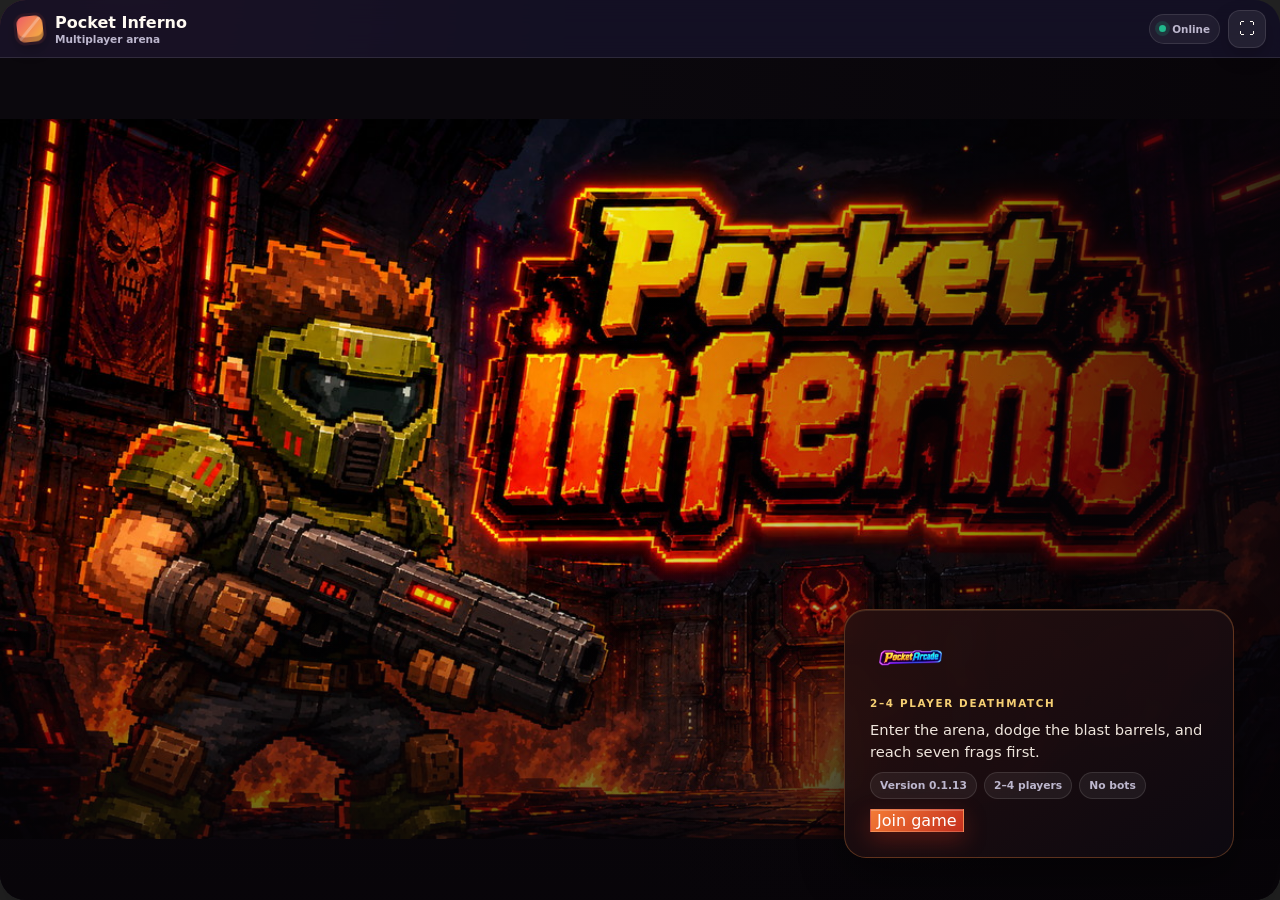
<file: sdcard-example/apps/pocket-inferno/harness.html>
<!doctype html><html><head><meta charset='utf-8'><meta name='viewport' content='width=device-width,initial-scale=1'><link rel='stylesheet' href='client/app.css'><style>html,body{margin:0;width:100%;height:100%;background:#222}#app{width:100%;height:100%;}</style></head><body><div id='app'></div><script>
const listeners={match:[],snapshot:[],event:[],result:[],error:[],connection:[],fullscreen:[]};
const scenario=new URLSearchParams(location.search).get('scenario')||'none';
const baseMatch={appId:'pocket-inferno',appVersion:'0.1.6',matchId:'m1',state:scenario==='waiting'?'waiting':'playing',revision:1,seats:[{seat:1,ready:true,connected:true,player:{profileId:'p1',nickname:'Alex',wins:0,avatarUrl:null}},{seat:2,ready:true,connected:true,player:{profileId:'p2',nickname:'Sam',wins:0,avatarUrl:null}},{seat:3,ready:false,connected:false,player:null},{seat:4,ready:false,connected:false,player:null}],spectators:[],you:{role:'player',seat:1,controller:true}};
const snap={appId:'pocket-inferno',matchId:'m1',revision:1,serverTick:1,ackInputSeq:0,payload:{phase:'playing',limit:7,time:180000,players:[{seat:1,x:1.5,y:1.5,a:0,h:100,k:0,d:0,ammo:4,dead:false,respawn:0},{seat:2,x:3.5,y:1.5,a:3.14,h:100,k:0,d:0,ammo:4,dead:false,respawn:0}],pickups:[{id:1,active:true},{id:2,active:true},{id:3,active:true},{id:4,active:true},{id:5,active:true},{id:6,active:true}],barrels:[{id:1,kind:'wood',x:5.5,y:1.5,active:true},{id:5,kind:'flame',x:7.5,y:6.5,active:true},{id:6,kind:'flame',x:8.5,y:9.5,active:true}]}};
window.arcade={profile:{},connectionStatus:'connected',onConnection(cb){listeners.connection.push(cb);return()=>{}},display:{fullscreen:false,requestFullscreen(){return true},exitFullscreen(){return true},onFullscreenChange(cb){listeners.fullscreen.push(cb);return()=>{}}},game:{join(){console.log('join')},leave(){},ready(){},send(){return true},claimControl(){return true},requestSnapshot(){setTimeout(()=>listeners.snapshot.forEach(cb=>cb(snap)),20);return true},currentMatch(){return scenario==='none'?null:baseMatch},currentSnapshot(){return scenario==='playing'?snap:null},onMatch(cb){listeners.match.push(cb);return()=>{}},onSnapshot(cb){listeners.snapshot.push(cb);return()=>{}},onEvent(cb){listeners.event.push(cb);return()=>{}},onResult(cb){listeners.result.push(cb);return()=>{}},onError(cb){listeners.error.push(cb);return()=>{}}}};
</script><script src='client/app.js'></script><script>window.cleanup=window.PocketArcadeApps['pocket-inferno'].mount(document.getElementById('app'),window.arcade);</script></body></html>
</file>
<file: sdcard-example/apps/pocket-inferno/client/app.css>
.pocket-inferno {
  --pa-bg: #151226;
  --pa-panel: #211c38;
  --pa-panel-raised: #2c2548;
  --pa-ink: #fffaf2;
  --pa-muted: #bdb7ce;
  --pa-line: rgba(255, 255, 255, .11);
  --pa-danger: #ef5d67;
  --pa-success: #21b88c;
  --pa-gold: #f5b83d;
  --pa-violet: #8067ed;
  --pa-shadow-small: 0 8px 20px rgba(0, 0, 0, .18);
  --pa-shadow-panel: 0 16px 30px rgba(0, 0, 0, .24);
  position: relative;
  display: flex;
  width: 100%;
  height: 100%;
  min-height: min(680px, 100dvh);
  max-height: 100dvh;
  flex-direction: column;
  overflow: hidden;
  border-radius: 26px;
  color: var(--pa-ink);
  background:
    radial-gradient(circle at 10% 0%, rgba(239, 93, 103, .25), transparent 28rem),
    radial-gradient(circle at 100% 78%, rgba(245, 184, 61, .15), transparent 26rem),
    var(--pa-bg);
  font-family: ui-rounded, "Trebuchet MS", system-ui, sans-serif;
  box-shadow: var(--pa-shadow-panel);
  overscroll-behavior: none;
  touch-action: manipulation;
}

.pocket-inferno.is-fullscreen {
  min-height: 100%;
  max-height: none;
  border-radius: 0;
}

.pocket-inferno *,
.pocket-inferno *::before,
.pocket-inferno *::after {
  box-sizing: border-box;
}

.pocket-inferno button {
  font: inherit;
}

.pocket-inferno button:focus-visible {
  outline: 3px solid rgba(255, 244, 188, .95);
  outline-offset: 3px;
}

.pocket-inferno__topbar {
  position: relative;
  z-index: 20;
  display: flex;
  min-height: 58px;
  flex: 0 0 auto;
  align-items: center;
  justify-content: space-between;
  gap: 12px;
  padding: 9px 14px;
  border-bottom: 1px solid var(--pa-line);
  background: rgba(20, 16, 35, .89);
  backdrop-filter: blur(12px);
}

.pocket-inferno.is-playing .pocket-inferno__topbar {
  position: absolute;
  inset: 0 0 auto 0;
  min-height: 48px;
  padding-right: 72px;
  border-bottom-color: rgba(255, 255, 255, .08);
  background: linear-gradient(to bottom, rgba(15, 11, 27, .82), rgba(15, 11, 27, .14));
  pointer-events: none;
}

.pocket-inferno.is-playing .pocket-inferno__top-actions,
.pocket-inferno.is-playing .pocket-inferno__brand {
  pointer-events: auto;
}

.pocket-inferno__brand {
  display: inline-flex;
  min-width: 0;
  align-items: center;
  gap: 9px;
}

.pocket-inferno__brand-mark {
  width: 32px;
  height: 32px;
  flex: 0 0 auto;
  border: 3px solid #2c1725;
  border-radius: 11px;
  background:
    linear-gradient(135deg, transparent 45%, rgba(255,255,255,.28) 46% 52%, transparent 53%),
    linear-gradient(135deg, #ef5d67, #f5b83d);
  box-shadow: inset 0 -5px 0 rgba(66, 25, 40, .3), 0 6px 13px rgba(0,0,0,.24);
  transform: rotate(-6deg);
}

.pocket-inferno__brand strong,
.pocket-inferno__brand small {
  display: block;
  overflow: hidden;
  text-overflow: ellipsis;
  white-space: nowrap;
}

.pocket-inferno__brand strong {
  font-size: 1rem;
  font-weight: 800;
}

.pocket-inferno__brand small {
  margin-top: 1px;
  color: var(--pa-muted);
  font-size: .66rem;
  font-weight: 700;
}

.pocket-inferno.is-playing .pocket-inferno__brand small {
  display: none;
}

.pocket-inferno__top-actions {
  display: flex;
  align-items: center;
  gap: 8px;
}

.pocket-inferno__connection {
  display: inline-flex;
  min-height: 30px;
  align-items: center;
  gap: 6px;
  padding: 5px 9px;
  border: 1px solid var(--pa-line);
  border-radius: 999px;
  color: var(--pa-muted);
  background: rgba(255, 255, 255, .06);
  font-size: .65rem;
  font-weight: 800;
}

.pocket-inferno__connection::before {
  width: 7px;
  height: 7px;
  border-radius: 50%;
  background: var(--pa-gold);
  content: "";
}

.pocket-inferno__connection[data-state="connected"]::before {
  background: var(--pa-success);
  box-shadow: 0 0 0 4px rgba(33, 184, 140, .16);
}

.pocket-inferno__connection[data-state="disconnected"]::before {
  background: var(--pa-danger);
}

.pocket-inferno__icon-button {
  display: inline-grid;
  width: 38px;
  min-width: 38px;
  height: 38px;
  place-items: center;
  border: 1px solid var(--pa-line);
  border-radius: 12px;
  color: var(--pa-ink);
  background: rgba(255, 255, 255, .07);
  box-shadow: var(--pa-shadow-small);
  cursor: pointer;
  font-size: 1.05rem;
}

.pocket-inferno.is-playing .pocket-inferno__icon-button {
  display: none;
}

.pocket-inferno__body {
  position: relative;
  display: flex;
  min-height: 0;
  flex: 1 1 auto;
  overflow: hidden;
}

.pocket-inferno__screen {
  position: absolute;
  inset: 0;
  display: none;
  min-width: 0;
  min-height: 0;
}

.pocket-inferno__screen.is-visible {
  display: flex;
}

.pocket-inferno__splash {
  /* Keep the splash in the same full-area positioning model as every other screen.
     `position: relative` collapsed this flex item to 0px because all of its children
     are absolutely positioned, which made the artwork flash before CSS applied and
     then disappear. */
  position: absolute;
  inset: 0;
  width: 100%;
  height: 100%;
  isolation: isolate;
  align-items: stretch;
  overflow: hidden;
  background: #0b080d;
}

.pocket-inferno__splash-art {
  position: absolute;
  z-index: 0;
  inset: 0;
  width: 100%;
  min-height: 0;
  overflow: hidden;
  background: #0b080d;
}

.pocket-inferno__splash-art::after {
  position: absolute;
  inset: 0;
  background:
    linear-gradient(90deg, transparent 0 44%, rgba(7, 4, 8, .12) 56%, rgba(7, 4, 8, .82) 100%),
    linear-gradient(0deg, rgba(7, 4, 8, .78), transparent 42%);
  content: "";
  pointer-events: none;
}

.pocket-inferno__splash-image {
  display: block;
  width: 100%;
  height: 100%;
  object-fit: contain;
  object-position: center;
  image-rendering: auto;
}

.pocket-inferno__splash-copy {
  position: absolute;
  z-index: 2;
  right: clamp(18px, 4vw, 46px);
  bottom: clamp(18px, 4vw, 42px);
  display: flex;
  width: min(390px, 42%);
  min-width: 280px;
  flex-direction: column;
  align-items: flex-start;
  gap: 10px;
  padding: clamp(17px, 2.5vw, 25px);
  border: 1px solid rgba(255, 148, 70, .28);
  border-radius: 22px;
  background:
    linear-gradient(145deg, rgba(40, 16, 15, .93), rgba(13, 9, 17, .95));
  box-shadow:
    inset 0 1px 0 rgba(255, 218, 154, .12),
    0 18px 44px rgba(0, 0, 0, .42);
  backdrop-filter: blur(8px);
}

.pocket-inferno__pa-logo {
  width: min(164px, 65%);
  max-height: 52px;
  object-fit: contain;
  object-position: left center;
}

.pocket-inferno__sr-only {
  position: absolute !important;
  width: 1px !important;
  height: 1px !important;
  padding: 0 !important;
  margin: -1px !important;
  overflow: hidden !important;
  clip: rect(0, 0, 0, 0) !important;
  white-space: nowrap !important;
  border: 0 !important;
}

.pocket-inferno__kicker {
  margin: 0;
  color: #f5cf73;
  font-size: .65rem;
  font-weight: 900;
  letter-spacing: .16em;
}

.pocket-inferno__splash h1,
.pocket-inferno__lobby h2,
.pocket-inferno__results h2 {
  margin: 0;
  color: var(--pa-ink);
  font-size: clamp(1.65rem, 4vw, 3.25rem);
  line-height: .98;
  letter-spacing: -.04em;
}

.pocket-inferno__splash-copy > p:not(.pocket-inferno__kicker) {
  max-width: 32rem;
  margin: 0;
  color: #eee5dc;
  font-size: clamp(.78rem, 1.45vw, .92rem);
  line-height: 1.45;
}

.pocket-inferno__chips {
  display: flex;
  flex-wrap: wrap;
  gap: 7px;
}

.pocket-inferno__chips span {
  padding: 6px 9px;
  border: 1px solid var(--pa-line);
  border-radius: 999px;
  color: var(--pa-muted);
  background: rgba(255,255,255,.06);
  font-size: .67rem;
  font-weight: 800;
}

.pocket-inferno__primary-button,
.pocket-inferno__primary-button:disabled {
  cursor: wait;
  color: #f4dcc5;
  background: linear-gradient(135deg, #684329, #3b2830);
  box-shadow: inset 0 0 0 1px rgba(255, 190, 116, .18);
  transform: none;
}

.pocket-inferno__splash-copy .pocket-inferno__primary-button:not(:disabled) {
  background: linear-gradient(135deg, #f47b35, #c52f1e);
  box-shadow: 0 8px 22px rgba(202, 48, 25, .34), inset 0 1px 0 rgba(255,255,255,.22);
}

.pocket-inferno__secondary-button {
  min-height: 44px;
  padding: 10px 16px;
  border-radius: 13px;
  font-weight: 800;
  cursor: pointer;
  transition: transform 150ms cubic-bezier(.2,.82,.2,1), box-shadow 150ms ease;
}

.pocket-inferno__primary-button {
  border: 1px solid rgba(255,255,255,.16);
  color: #fff;
  background: linear-gradient(135deg, #8067ed, #b153a4);
  box-shadow: 0 8px 20px rgba(87, 60, 167, .28), inset 0 1px 0 rgba(255,255,255,.2);
}

.pocket-inferno__secondary-button {
  border: 1px solid var(--pa-line);
  color: var(--pa-ink);
  background: rgba(255, 255, 255, .07);
}

.pocket-inferno__primary-button:active,
.pocket-inferno__secondary-button:active,
.pocket-inferno__icon-button:active {
  transform: translateY(2px);
}

.pocket-inferno__lobby {
  flex-direction: column;
  justify-content: center;
  gap: clamp(18px, 4vh, 32px);
  padding: clamp(18px, 4vw, 42px);
  overflow: auto;
}

.pocket-inferno__lobby-hero {
  display: flex;
  max-width: 760px;
  align-items: center;
  gap: 18px;
  margin: 0 auto;
}

.pocket-inferno__arena-icon {
  position: relative;
  width: 76px;
  height: 76px;
  flex: 0 0 auto;
  border: 6px solid #371d31;
  border-radius: 24px;
  background: linear-gradient(135deg, #ef5d67, #f5b83d);
  box-shadow: var(--pa-shadow-panel), inset 0 -12px 0 rgba(87,34,39,.25);
  transform: rotate(-5deg);
}

.pocket-inferno__arena-icon::before,
.pocket-inferno__arena-icon::after {
  position: absolute;
  background: #fff4cf;
  content: "";
}

.pocket-inferno__arena-icon::before {
  inset: 17px 29px;
}

.pocket-inferno__arena-icon::after {
  inset: 29px 17px;
}

.pocket-inferno__lobby h2 {
  margin-top: 4px;
  font-size: clamp(1.35rem, 3vw, 2.15rem);
}

.pocket-inferno__lobby-hero p:last-child {
  margin: 8px 0 0;
  color: var(--pa-muted);
  font-size: .82rem;
}

.pocket-inferno__players-grid {
  display: grid;
  width: min(880px, 100%);
  grid-template-columns: repeat(4, minmax(0, 1fr));
  gap: 10px;
  margin: 0 auto;
}

.pocket-inferno__player-card {
  --seat-colour: var(--pa-violet);
  position: relative;
  display: grid;
  min-width: 0;
  min-height: 86px;
  grid-template-columns: auto minmax(0, 1fr) auto;
  align-items: center;
  gap: 10px;
  padding: 12px;
  border: 1px solid color-mix(in srgb, var(--seat-colour) 42%, transparent);
  border-radius: 17px;
  background: linear-gradient(145deg, color-mix(in srgb, var(--seat-colour) 15%, #2c2548), rgba(32,27,54,.96));
  box-shadow: inset 0 1px 0 rgba(255,255,255,.08), var(--pa-shadow-small);
}

.pocket-inferno__player-card.seat-1 { --seat-colour: #ef5d67; }
.pocket-inferno__player-card.seat-2 { --seat-colour: #21b88c; }
.pocket-inferno__player-card.seat-3 { --seat-colour: #f5b83d; }
.pocket-inferno__player-card.seat-4 { --seat-colour: #8067ed; }

.pocket-inferno__player-card.is-local {
  border-color: rgba(248, 214, 101, .88);
  background: linear-gradient(135deg, rgba(255,244,188,.18), rgba(56,43,14,.74));
  box-shadow: inset 0 0 0 2px rgba(255,236,164,.13), 0 14px 26px rgba(118,84,18,.18);
}

.pocket-inferno__player-card.is-open {
  grid-template-columns: auto 1fr;
  border-style: dashed;
  border-color: rgba(255,255,255,.15);
  color: var(--pa-muted);
  background: rgba(255,255,255,.035);
  box-shadow: none;
}

.pocket-inferno__player-card.is-spectator {
  --seat-colour: #7f7a8d;
  border-color: rgba(127,122,141,.35);
  background: rgba(91,86,104,.34);
}

.pocket-inferno__avatar,
.pocket-inferno__open-avatar {
  position: relative;
  display: grid;
  width: 46px;
  height: 46px;
  flex: 0 0 auto;
  place-items: center;
  overflow: hidden;
  border: 3px solid color-mix(in srgb, var(--seat-colour) 70%, #fff);
  border-radius: 50%;
  color: #fff;
  background: var(--seat-colour);
  font-size: .72rem;
  font-weight: 900;
  box-shadow: inset 0 -5px 0 rgba(0,0,0,.16), 0 6px 12px rgba(0,0,0,.22);
}

.pocket-inferno__avatar.is-neutral {
  --seat-colour: #7f7a8d;
}

.pocket-inferno__avatar img {
  position: absolute;
  inset: 0;
  width: 100%;
  height: 100%;
  object-fit: cover;
}

.pocket-inferno__open-avatar {
  border-color: rgba(255,255,255,.15);
  color: var(--pa-muted);
  background: rgba(255,255,255,.05);
  box-shadow: none;
  font-size: 1.35rem;
}

.pocket-inferno__player-details {
  min-width: 0;
}

.pocket-inferno__player-details strong,
.pocket-inferno__player-details small {
  display: block;
  overflow: hidden;
  text-overflow: ellipsis;
  white-space: nowrap;
}

.pocket-inferno__player-details strong,
.pocket-inferno__player-card > strong {
  font-size: .82rem;
  font-weight: 800;
}

.pocket-inferno__player-details small {
  margin-top: 4px;
  color: var(--pa-muted);
  font-size: .65rem;
  font-weight: 700;
}

.pocket-inferno__seat-marker {
  display: inline-flex;
  min-width: 26px;
  height: 24px;
  align-items: center;
  justify-content: center;
  padding: 0 6px;
  border-radius: 8px;
  color: #fff;
  background: var(--seat-colour);
  font-size: .58rem;
  font-weight: 900;
}

.pocket-inferno__lobby-actions,
.pocket-inferno__result-actions {
  display: flex;
  width: min(660px, 100%);
  flex-wrap: wrap;
  justify-content: center;
  gap: 10px;
  margin: 0 auto;
}

.pocket-inferno__game {
  min-height: 0;
  flex-direction: column;
  background: #0e0b17;
}

.pocket-inferno__game-shell {
  position: relative;
  min-height: 0;
  flex: 1 1 auto;
  overflow: hidden;
  background: #0e0b17;
}

.pocket-inferno__canvas {
  display: block;
  width: 100%;
  height: 100%;
  background: #0e0b17;
  image-rendering: auto;
  touch-action: none;
}

.pocket-inferno__player-rail {
  position: absolute;
  z-index: 7;
  top: 51px;
  left: 10px;
  display: flex;
  max-width: calc(100% - 130px);
  gap: 6px;
  pointer-events: none;
}

.pocket-inferno__player-card.is-compact {
  min-height: 38px;
  grid-template-columns: auto minmax(0, 1fr) auto;
  gap: 6px;
  padding: 5px 7px;
  border-radius: 13px;
  background: color-mix(in srgb, var(--seat-colour) 28%, rgba(21,18,38,.9));
  box-shadow: 0 7px 16px rgba(0,0,0,.28);
}

.pocket-inferno__player-card.is-compact .pocket-inferno__avatar {
  width: 28px;
  height: 28px;
  border-width: 2px;
  font-size: .52rem;
}

.pocket-inferno__player-card.is-compact .pocket-inferno__player-details strong,
.pocket-inferno__player-card.is-compact > strong {
  font-size: .66rem;
}

.pocket-inferno__player-card.is-compact .pocket-inferno__player-details small {
  display: none;
}

.pocket-inferno__player-card.is-compact .pocket-inferno__seat-marker {
  min-width: 21px;
  height: 20px;
  font-size: .5rem;
}

.pocket-inferno__hud {
  position: absolute;
  z-index: 8;
  top: 96px;
  left: 10px;
  display: flex;
  gap: 6px;
  pointer-events: none;
}

.pocket-inferno__hud-card {
  min-width: 62px;
  padding: 6px 8px;
  border: 1px solid rgba(255,255,255,.13);
  border-radius: 11px;
  background: rgba(20,15,31,.72);
  box-shadow: 0 7px 14px rgba(0,0,0,.22);
  backdrop-filter: blur(8px);
}

.pocket-inferno__hud-card span,
.pocket-inferno__hud-card strong {
  display: block;
}

.pocket-inferno__hud-card span {
  color: var(--pa-muted);
  font-size: .48rem;
  font-weight: 900;
  letter-spacing: .08em;
}

.pocket-inferno__hud-card strong {
  margin-top: 2px;
  font-size: .76rem;
  font-weight: 900;
}

.pocket-inferno__game-message {
  position: absolute;
  z-index: 12;
  top: 45%;
  left: 50%;
  display: none;
  max-width: 80%;
  padding: 10px 15px;
  border: 1px solid rgba(255,255,255,.2);
  border-radius: 14px;
  color: #fff;
  background: rgba(20,15,31,.82);
  box-shadow: 0 18px 34px rgba(0,0,0,.38);
  font-size: .88rem;
  font-weight: 900;
  text-align: center;
  transform: translate(-50%, -50%);
  backdrop-filter: blur(8px);
}

.pocket-inferno__game-message.is-visible {
  display: block;
}

.pocket-inferno__game-message.is-countdown {
  min-width: 74px;
  padding: 12px 18px;
  border-color: rgba(245,184,61,.72);
  color: #fff5c8;
  background: rgba(94,55,15,.82);
  font-size: 2rem;
}

.pocket-inferno__controller-warning {
  position: absolute;
  z-index: 15;
  right: 14px;
  bottom: 145px;
  display: none;
  max-width: 260px;
  padding: 10px;
  border: 1px solid rgba(245,184,61,.55);
  border-radius: 14px;
  background: rgba(45,35,17,.91);
  box-shadow: var(--pa-shadow-panel);
  font-size: .7rem;
  font-weight: 700;
}

.pocket-inferno__controller-warning.is-visible {
  display: grid;
  gap: 8px;
}

.pocket-inferno__controller-warning button {
  min-height: 38px;
  border: 0;
  border-radius: 10px;
  color: #2b1d05;
  background: #f5b83d;
  font-weight: 900;
  cursor: pointer;
}

.pocket-inferno__touch-layer {
  position: absolute;
  z-index: 10;
  inset: auto 0 0;
  height: clamp(126px, 25%, 176px);
  pointer-events: none;
  touch-action: none;
}

.pocket-inferno__move-pad,
.pocket-inferno__look-pad,
.pocket-inferno__fire-button,
.pocket-inferno__weapon-button {
  pointer-events: auto;
  user-select: none;
  -webkit-user-select: none;
  touch-action: none;
}

.pocket-inferno__move-pad {
  position: absolute;
  left: 16px;
  bottom: 14px;
  width: clamp(92px, 18vw, 126px);
  aspect-ratio: 1;
  border: 2px solid rgba(255,255,255,.18);
  border-radius: 50%;
  background:
    radial-gradient(circle, rgba(255,255,255,.08) 0 20%, transparent 21%),
    rgba(18,14,29,.55);
  box-shadow: inset 0 0 0 8px rgba(255,255,255,.025), 0 12px 26px rgba(0,0,0,.26);
  backdrop-filter: blur(6px);
}

.pocket-inferno__move-pad::before,
.pocket-inferno__move-pad::after {
  position: absolute;
  background: rgba(255,255,255,.12);
  content: "";
}

.pocket-inferno__move-pad::before {
  top: 10%;
  bottom: 10%;
  left: calc(50% - 1px);
  width: 2px;
}

.pocket-inferno__move-pad::after {
  top: calc(50% - 1px);
  right: 10%;
  left: 10%;
  height: 2px;
}

.pocket-inferno__stick {
  position: absolute;
  z-index: 2;
  top: calc(50% - 24%);
  left: calc(50% - 24%);
  width: 48%;
  height: 48%;
  border: 3px solid rgba(255,255,255,.36);
  border-radius: 50%;
  background: linear-gradient(145deg, #8067ed, #5136b6);
  box-shadow: inset 0 -7px 0 rgba(31,20,75,.24), 0 8px 16px rgba(0,0,0,.28);
}

.pocket-inferno__look-pad {
  position: absolute;
  right: clamp(108px, 18vw, 144px);
  bottom: 13px;
  display: grid;
  width: clamp(94px, 20vw, 150px);
  height: clamp(80px, 15vw, 114px);
  place-items: center;
  border: 2px solid rgba(255,255,255,.14);
  border-radius: 22px;
  color: rgba(255,255,255,.5);
  background:
    linear-gradient(90deg, transparent 49%, rgba(255,255,255,.08) 50% 51%, transparent 52%),
    rgba(18,14,29,.46);
  box-shadow: 0 12px 26px rgba(0,0,0,.24);
  font-size: .52rem;
  font-weight: 900;
  letter-spacing: .08em;
  backdrop-filter: blur(6px);
}

.pocket-inferno__look-pad.is-active {
  border-color: rgba(245,184,61,.7);
  color: #fff2b8;
  background-color: rgba(72,49,15,.56);
}

.pocket-inferno__fire-button {
  position: absolute;
  right: 14px;
  bottom: 17px;
  width: clamp(82px, 14vw, 108px);
  aspect-ratio: 1;
  border: 4px solid rgba(255,245,228,.35);
  border-radius: 50%;
  color: #fff;
  background: linear-gradient(145deg, #ff756f, #b62f49);
  box-shadow: inset 0 -10px 0 rgba(87,20,39,.24), 0 11px 24px rgba(0,0,0,.35);
  font-size: clamp(.78rem, 2vw, 1rem);
  font-weight: 900;
  letter-spacing: .06em;
}

.pocket-inferno__fire-button.is-held {
  transform: translateY(4px) scale(.96);
  box-shadow: inset 0 -4px 0 rgba(87,20,39,.2), 0 5px 12px rgba(0,0,0,.28), 0 0 0 6px rgba(239,93,103,.18);
}

.pocket-inferno__weapon-controls {
  position: absolute;
  right: 14px;
  bottom: clamp(106px, 18vw, 134px);
  display: flex;
  gap: 6px;
}

.pocket-inferno__weapon-button {
  display: inline-flex;
  min-height: 38px;
  align-items: center;
  gap: 5px;
  padding: 5px 8px;
  border: 1px solid rgba(255,255,255,.16);
  border-radius: 11px;
  color: var(--pa-ink);
  background: rgba(20,15,31,.72);
  box-shadow: 0 7px 14px rgba(0,0,0,.22);
  font-size: .58rem;
  font-weight: 800;
  backdrop-filter: blur(7px);
}

.pocket-inferno__weapon-button span {
  display: grid;
  width: 22px;
  height: 22px;
  place-items: center;
  border-radius: 7px;
  color: #1f172d;
  background: #fff7e4;
  font-size: .62rem;
}

.pocket-inferno__weapon-button b {
  display: inline-grid;
  min-width: 20px;
  height: 20px;
  place-items: center;
  border-radius: 999px;
  color: #44290b;
  background: var(--pa-gold);
  font-size: .56rem;
}

.pocket-inferno__weapon-button.is-selected {
  border-color: rgba(248,214,101,.88);
  background: linear-gradient(135deg, rgba(255,244,188,.26), rgba(70,48,10,.78));
  box-shadow: inset 0 0 0 2px rgba(255,236,164,.12), 0 8px 18px rgba(91,61,9,.24);
}

.pocket-inferno__weapon-button.is-unavailable::after {
  display: inline-block;
  width: 8px;
  height: 8px;
  border: 2px solid rgba(255,255,255,.5);
  border-radius: 50%;
  content: "";
}

.pocket-inferno__damage-flash {
  position: absolute;
  z-index: 11;
  inset: 0;
  border: clamp(12px, 5vw, 42px) solid rgba(239,93,103,.5);
  opacity: 0;
  pointer-events: none;
  transition: opacity 100ms ease;
  box-shadow: inset 0 0 80px rgba(239,93,103,.38);
}

.pocket-inferno__damage-flash.is-visible {
  opacity: 1;
}

.pocket-inferno__results {
  flex-direction: column;
  align-items: center;
  justify-content: center;
  gap: 12px;
  padding: clamp(18px, 4vw, 42px);
  overflow: auto;
  text-align: center;
}

.pocket-inferno__result-emblem {
  display: grid;
  width: 76px;
  height: 76px;
  place-items: center;
  border: 6px solid rgba(255,255,255,.26);
  border-radius: 24px;
  color: #6a3e09;
  background: linear-gradient(145deg, #fff0ae, #f5b83d);
  box-shadow: var(--pa-shadow-panel), inset 0 -11px 0 rgba(166,109,8,.24);
  font-size: 2rem;
  transform: rotate(-5deg);
}

.pocket-inferno__results h2 {
  font-size: clamp(1.45rem, 3.5vw, 2.5rem);
}

.pocket-inferno__result-list {
  display: grid;
  width: min(600px, 100%);
  gap: 8px;
  margin: 8px 0;
}

.pocket-inferno__result-row {
  display: grid;
  grid-template-columns: 44px auto minmax(0,1fr);
  align-items: center;
  gap: 10px;
  padding: 9px 12px;
  border: 1px solid var(--pa-line);
  border-radius: 15px;
  background: rgba(255,255,255,.055);
  text-align: left;
}

.pocket-inferno__result-row.is-winner {
  border-color: rgba(248,214,101,.8);
  background: linear-gradient(135deg, rgba(255,244,188,.22), rgba(71,48,12,.72));
  box-shadow: 0 14px 26px rgba(118,84,18,.18);
}

.pocket-inferno__result-place {
  color: var(--pa-gold);
  font-size: 1.05rem;
  font-weight: 900;
}

.pocket-inferno__result-details strong,
.pocket-inferno__result-details small {
  display: block;
}

.pocket-inferno__result-details strong {
  font-size: .82rem;
}

.pocket-inferno__result-details small {
  margin-top: 3px;
  color: var(--pa-muted);
  font-size: .64rem;
}

.pocket-inferno__toast {
  position: absolute;
  z-index: 50;
  top: 72px;
  left: 50%;
  max-width: min(88%, 420px);
  padding: 9px 13px;
  border: 1px solid rgba(255,255,255,.18);
  border-radius: 13px;
  opacity: 0;
  color: #fff;
  background: rgba(31,25,48,.94);
  box-shadow: 0 16px 30px rgba(0,0,0,.3);
  font-size: .74rem;
  font-weight: 800;
  text-align: center;
  transform: translate(-50%, -12px);
  transition: opacity 180ms ease, transform 180ms cubic-bezier(.2,.82,.2,1);
  pointer-events: none;
}

.pocket-inferno__toast.is-visible {
  opacity: 1;
  transform: translate(-50%, 0);
}

.pocket-inferno__toast[data-kind="success"] { background: rgba(8,103,82,.95); }
.pocket-inferno__toast[data-kind="danger"] { background: rgba(135,38,58,.96); }
.pocket-inferno__toast[data-kind="warning"] { color: #2e210a; background: rgba(245,184,61,.97); }

@media (max-width: 760px) {
  .pocket-inferno {
    min-height: min(620px, 100dvh);
    border-radius: 20px;
  }

  .pocket-inferno__splash-art::after {
    background:
      linear-gradient(0deg, rgba(7, 4, 8, .96) 0 33%, rgba(7, 4, 8, .18) 62%, transparent 100%);
  }

  .pocket-inferno__splash-image {
    object-position: 42% center;
  }

  .pocket-inferno__splash-copy {
    right: 12px;
    bottom: 12px;
    left: 12px;
    width: auto;
    min-width: 0;
    padding: 15px;
    border-radius: 18px;
    backdrop-filter: blur(5px);
  }

  .pocket-inferno__pa-logo {
    width: 138px;
    max-height: 42px;
  }

  .pocket-inferno__players-grid {
    grid-template-columns: repeat(2, minmax(0, 1fr));
  }

  .pocket-inferno__player-card {
    min-height: 70px;
    padding: 9px;
  }

  .pocket-inferno__avatar,
  .pocket-inferno__open-avatar {
    width: 38px;
    height: 38px;
  }

  .pocket-inferno__player-rail {
    right: 10px;
    max-width: none;
    overflow: hidden;
  }

  .pocket-inferno__player-card.is-compact {
    flex: 1 1 0;
  }

  .pocket-inferno__player-card.is-compact .pocket-inferno__player-details {
    display: none;
  }

  .pocket-inferno__player-card.is-compact .pocket-inferno__seat-marker {
    display: none;
  }

  .pocket-inferno__hud {
    top: 95px;
  }

  .pocket-inferno__hud-card {
    min-width: 54px;
    padding: 5px 7px;
  }
}

@media (max-width: 430px) {
  .pocket-inferno__topbar {
    min-height: 50px;
    padding: 7px 10px;
  }

  .pocket-inferno__brand-mark {
    width: 29px;
    height: 29px;
  }

  .pocket-inferno__brand strong {
    font-size: .86rem;
  }

  .pocket-inferno__connection {
    padding: 5px 7px;
    font-size: .56rem;
  }

  .pocket-inferno__lobby {
    justify-content: flex-start;
    gap: 14px;
    padding: 16px 12px;
  }

  .pocket-inferno__lobby-hero {
    align-items: flex-start;
  }

  .pocket-inferno__arena-icon {
    width: 58px;
    height: 58px;
    border-width: 5px;
    border-radius: 19px;
  }

  .pocket-inferno__arena-icon::before { inset: 13px 22px; }
  .pocket-inferno__arena-icon::after { inset: 22px 13px; }

  .pocket-inferno__lobby h2 {
    font-size: 1.25rem;
  }

  .pocket-inferno__lobby-hero p:last-child {
    font-size: .72rem;
  }

  .pocket-inferno__players-grid {
    gap: 7px;
  }

  .pocket-inferno__player-card {
    grid-template-columns: auto minmax(0,1fr);
    min-height: 62px;
    gap: 7px;
    padding: 7px;
  }

  .pocket-inferno__player-card .pocket-inferno__seat-marker {
    display: none;
  }

  .pocket-inferno__player-details strong,
  .pocket-inferno__player-card > strong {
    font-size: .7rem;
  }

  .pocket-inferno__player-details small {
    font-size: .56rem;
  }

  .pocket-inferno__lobby-actions,
  .pocket-inferno__result-actions {
    display: grid;
    grid-template-columns: repeat(2, minmax(0,1fr));
  }

  .pocket-inferno__lobby-actions .pocket-inferno__primary-button,
  .pocket-inferno__result-actions .pocket-inferno__primary-button {
    grid-column: 1 / -1;
  }

  .pocket-inferno__hud {
    top: 91px;
  }

  .pocket-inferno__hud-card:nth-child(2) {
    display: none;
  }

  .pocket-inferno__weapon-button {
    padding: 4px 6px;
    font-size: 0;
  }

  .pocket-inferno__weapon-button span,
  .pocket-inferno__weapon-button b {
    font-size: .56rem;
  }

  .pocket-inferno__controller-warning {
    right: 10px;
    bottom: 128px;
    max-width: 210px;
  }
}

@media (max-height: 620px) {
  .pocket-inferno {
    min-height: 100%;
    height: 100%;
  }

  .pocket-inferno__topbar {
    min-height: 46px;
    padding-block: 6px;
  }

  .pocket-inferno__brand-mark {
    width: 29px;
    height: 29px;
  }

  .pocket-inferno__splash-copy {
    gap: 7px;
    padding: 12px 14px;
  }

  .pocket-inferno__chips {
    display: none;
  }

  .pocket-inferno__lobby {
    gap: 12px;
    padding-block: 12px;
  }

  .pocket-inferno__lobby-hero p:last-child {
    margin-top: 4px;
  }

  .pocket-inferno__player-card {
    min-height: 58px;
    padding: 7px;
  }

  .pocket-inferno__avatar,
  .pocket-inferno__open-avatar {
    width: 36px;
    height: 36px;
  }

  .pocket-inferno__touch-layer {
    height: 132px;
  }

  .pocket-inferno__move-pad {
    width: 94px;
  }

  .pocket-inferno__look-pad {
    right: 105px;
    width: 100px;
    height: 80px;
  }

  .pocket-inferno__fire-button {
    width: 80px;
  }

  .pocket-inferno__weapon-controls {
    bottom: 101px;
  }
}

@media (hover: hover) and (pointer: fine) {
  .pocket-inferno__primary-button:hover,
  .pocket-inferno__secondary-button:hover,
  .pocket-inferno__icon-button:hover,
  .pocket-inferno__weapon-button:hover {
    transform: translateY(-1px);
  }

  .pocket-inferno__move-pad,
  .pocket-inferno__look-pad,
  .pocket-inferno__fire-button {
    opacity: .72;
  }
}

@media (prefers-reduced-motion: reduce) {
  .pocket-inferno *,
  .pocket-inferno *::before,
  .pocket-inferno *::after {
    scroll-behavior: auto !important;
    animation-duration: .01ms !important;
    animation-iteration-count: 1 !important;
    transition-duration: .01ms !important;
  }

  .pocket-inferno__splash-fighter,
  .pocket-inferno__result-emblem,
  .pocket-inferno__arena-icon,
  .pocket-inferno__brand-mark {
    transform: none;
  }
}
</file>
